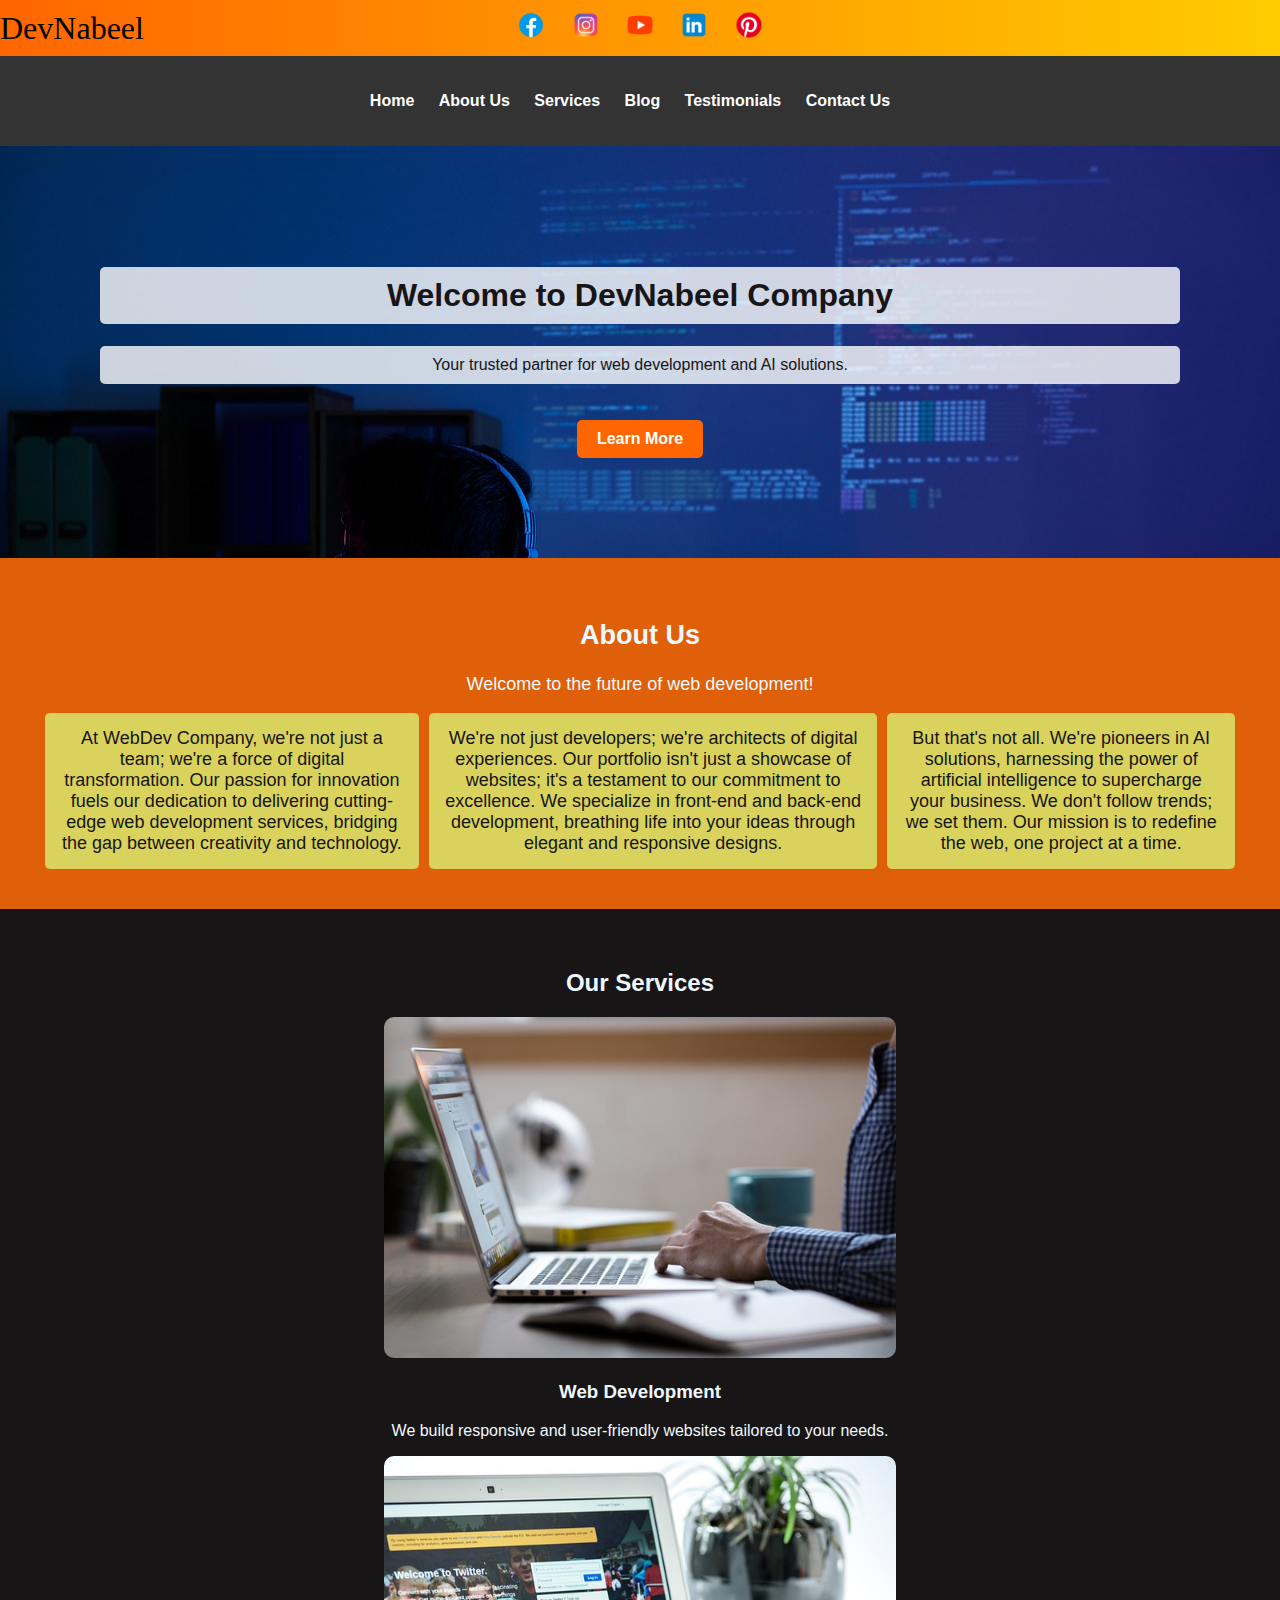
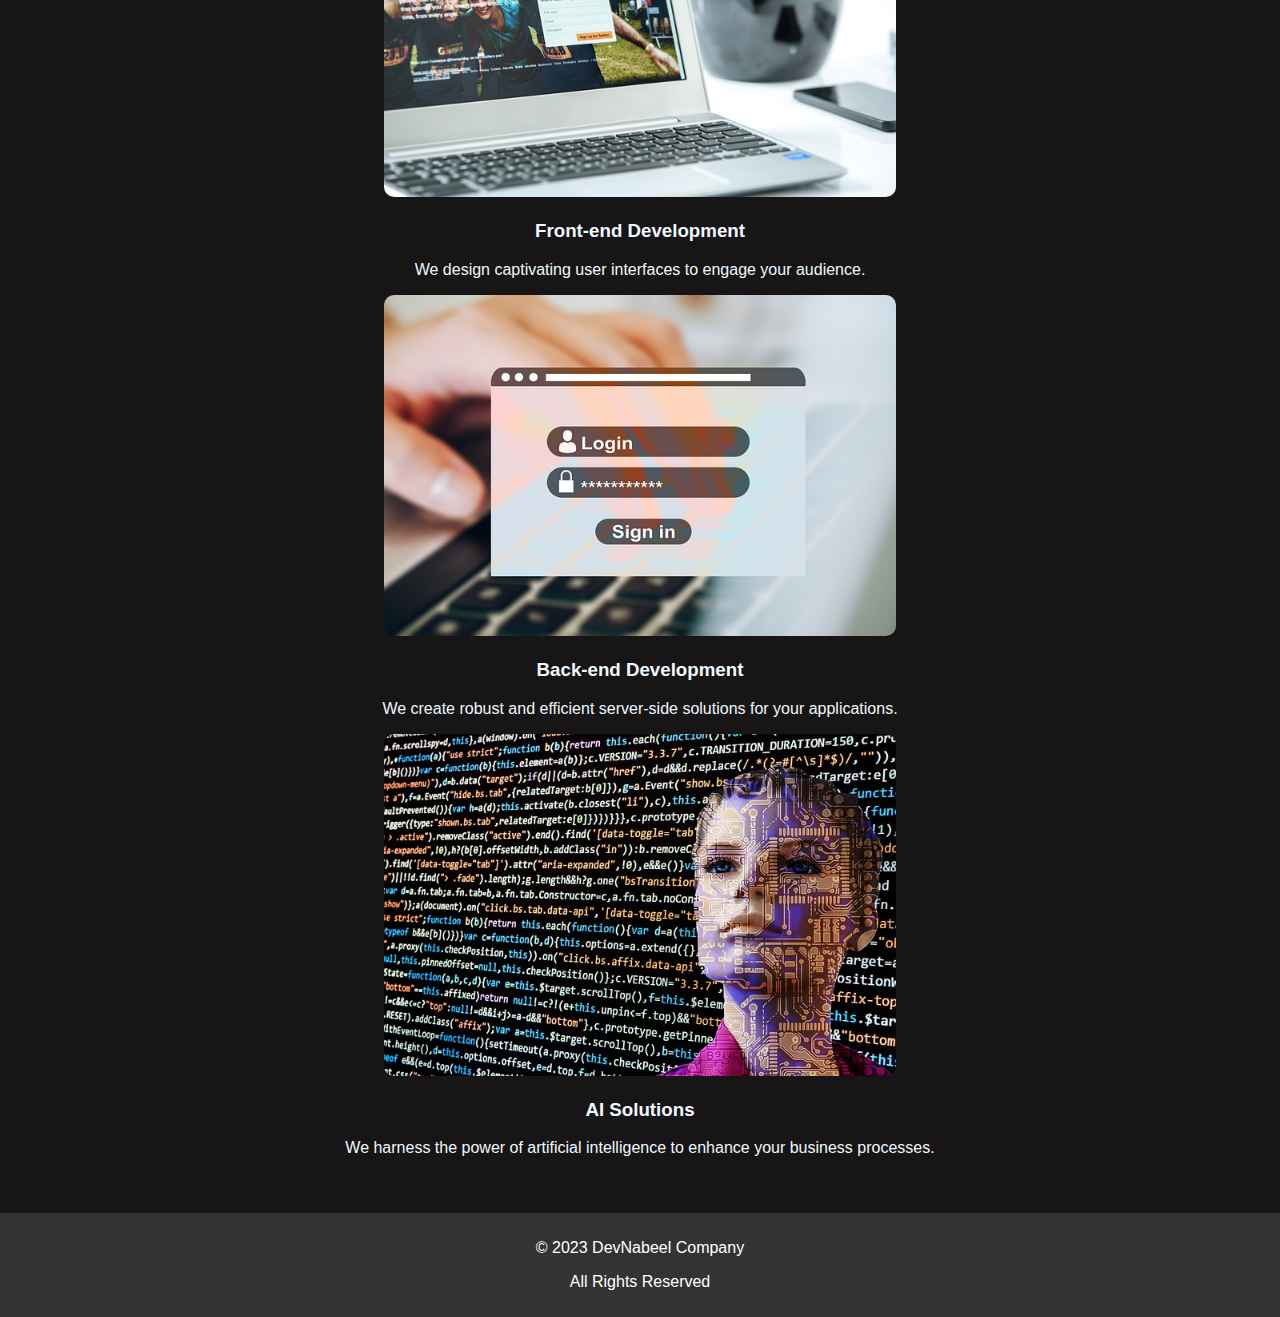
<file: Task1_LandingPage/index.html>
<!DOCTYPE html>
<html lang="en">
<head>
    <meta charset="UTF-8">
    <meta name="viewport" content="width=device-width, initial-scale=1.0">
    <title>DevNabeel Company</title>
    <link rel="stylesheet" href="style.css">
</head>
<body>
    <div class="social-media">
        <span>DevNabeel</span>
        <a href="#"><img src="images/fb.png" alt="Facebook"></a>
        <a href="#"><img src="images/instaicon.png" alt="Instagram"></a>
        <a href="#"><img src="images/ytube.png" alt="YouTube"></a>
        <a href="#"><img src="images/linkdin.png" alt="LinkedIn"></a>
        <a href="#"><img src="images/pintrst.png" alt="Pinterest"></a>
    </div>

    <header>
        <nav>
            <ul>
                <li><a href="#">Home</a></li>
                <li><a href="#about-us">About Us</a></li>
                <li><a href="#services">Services</a></li>
                <li><a href="#">Blog</a></li>
                <li><a href="#">Testimonials</a></li>
                <li><a href="#">Contact Us</a></li>
            </ul>
        </nav>
    </header>

    <section class="mid">
        <h1>Welcome to DevNabeel Company</h1>
        <p>Your trusted partner for web development and AI solutions.</p>
        <a href="#services" class="learn-button">Learn More</a>
    </section>

   
    <section id="about-us" class="about">
        <h2>About Us</h2>
        <p>Welcome to the future of web development!</p>
        <div class="para">

            <p>At WebDev Company, we're not just a team; we're a force of digital transformation. Our passion for innovation fuels our dedication to delivering cutting-edge web development services, bridging the gap between creativity and technology.</p>
            <p>We're not just developers; we're architects of digital experiences. Our portfolio isn't just a showcase of websites; it's a testament to our commitment to excellence. We specialize in front-end and back-end development, breathing life into your ideas through elegant and responsive designs.</p>
            <p>But that's not all. We're pioneers in AI solutions, harnessing the power of artificial intelligence to supercharge your business. We don't follow trends; we set them. Our mission is to redefine the web, one project at a time.</p>
        </div>
    </section>
    

    <section id="services" class="services">
        <h2>Our Services</h2>
        
        <div class="service">
            <img src="images/web.jpg" alt="Web Development">
            <h3>Web Development</h3>
            <p>We build responsive and user-friendly websites tailored to your needs.</p>
        </div>
        <div class="service">
            <img src="images/front.jpg" alt="Front-end Development">
            <h3>Front-end Development</h3>
            <p>We design captivating user interfaces to engage your audience.</p>
        </div>
        <div class="service">
            <img src="images/BACK.jpg" alt="Back-end Development">
            <h3>Back-end Development</h3>
            <p>We create robust and efficient server-side solutions for your applications.</p>
        </div>
        <div class="service">
            <img src="images/ai.jpg" alt="AI Solutions">
            <h3>AI Solutions</h3>
            <p>We harness the power of artificial intelligence to enhance your business processes.</p>
        </div>
    </section>

    <footer>
        <p>&copy; 2023 DevNabeel Company</p>
        <p>All Rights Reserved</p>    
    </footer>
</body>
</html>
</file>
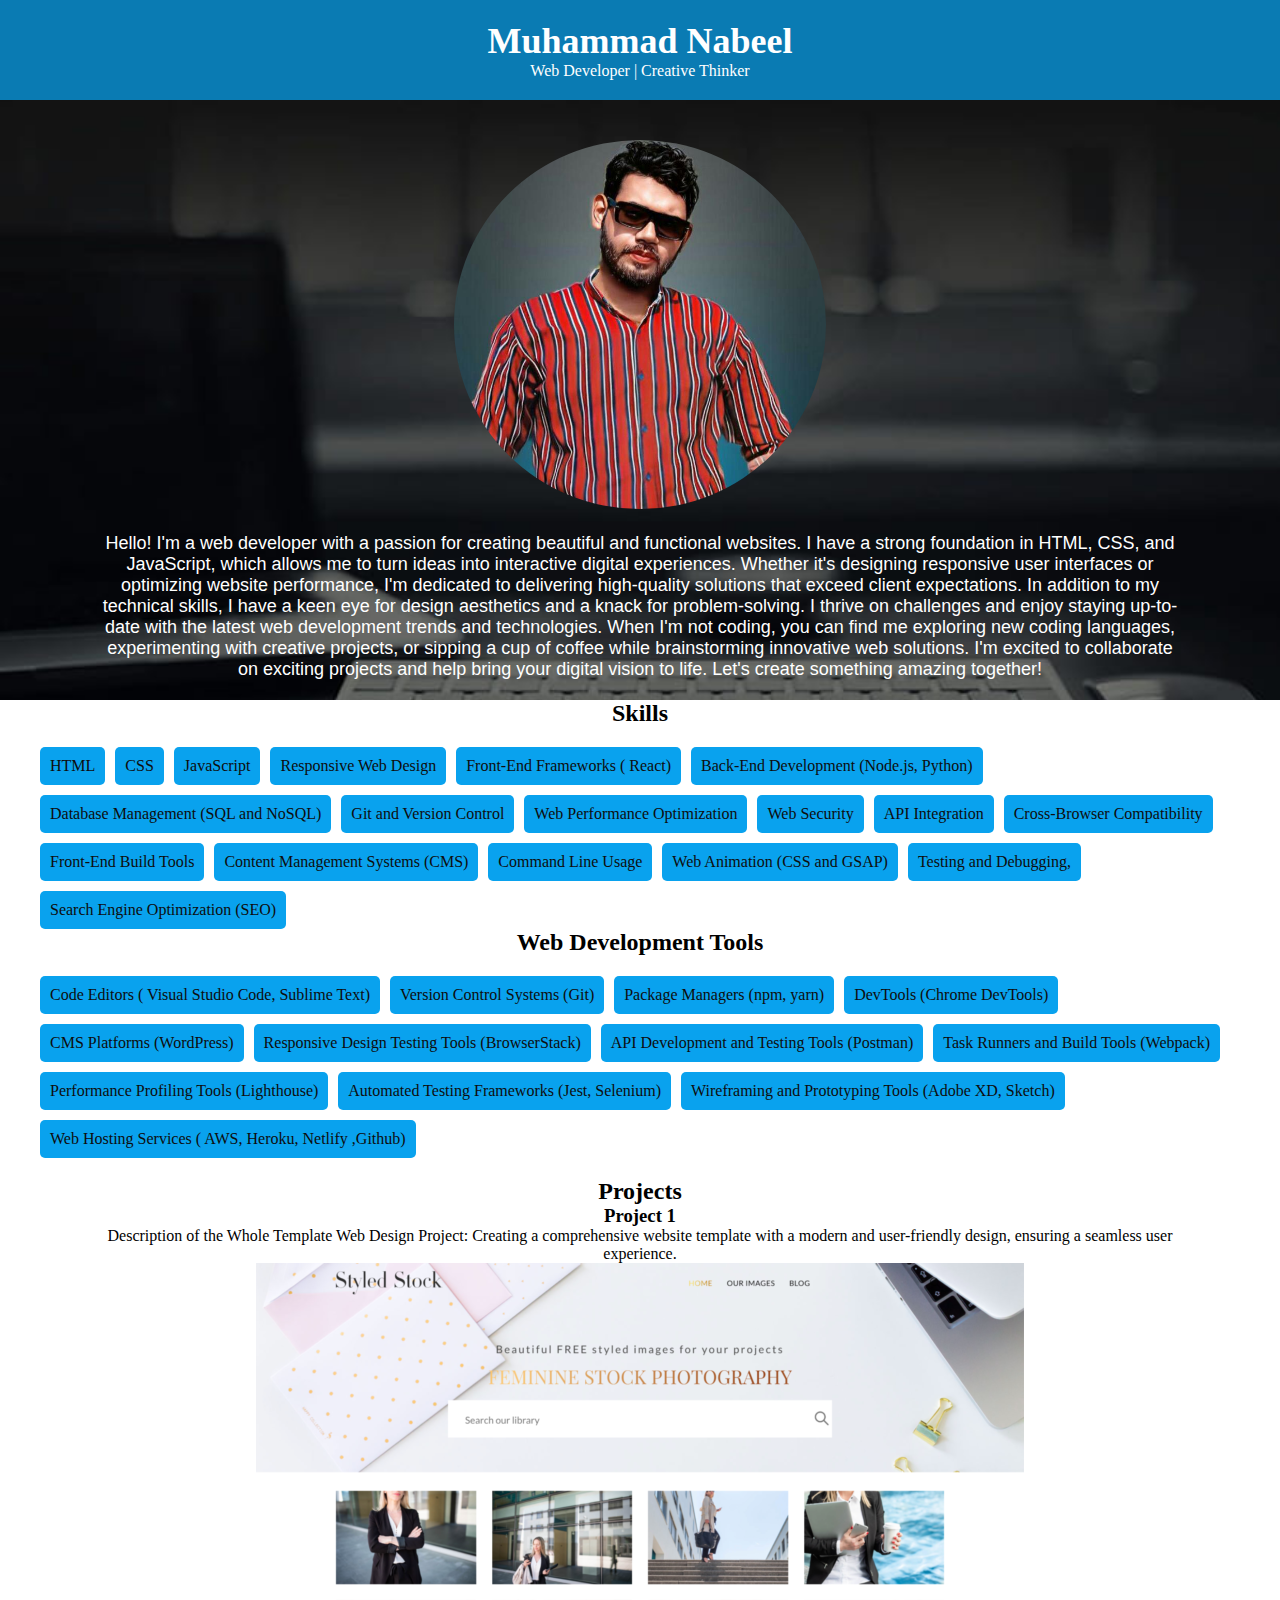
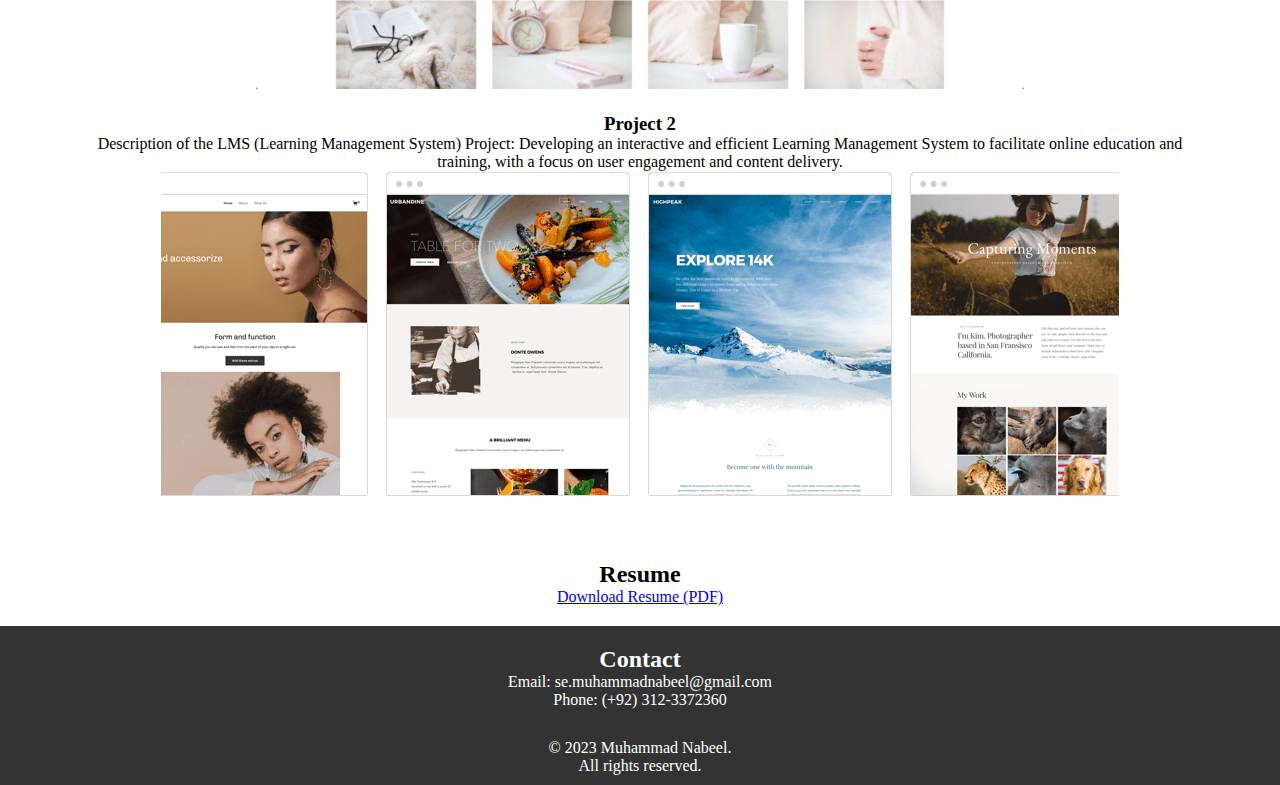
<file: Task2_Portfolio/index.html>
<!DOCTYPE html>
<html lang="en">
<head>
    <meta charset="UTF-8">
    <meta name="viewport" content="width=device-width, initial-scale=1.0">
    <link rel="stylesheet" href="style.css">
    <title>Muhammad Nabeel - Portfolio</title>
</head>
<body>
    <header>
        <!-- Your name or logo here -->
        <h1>Muhammad Nabeel</h1>
        <!-- Optionally, include a brief introduction or tagline -->
        <p>Web Developer | Creative Thinker </p>
    </header>

    <section id="about">
        <!-- Insert an image of yourself -->
        <img src="images/my-image.jpg" alt="Muhammad Nabeel ">
        <!-- Write a short bio -->
        <p>Hello! I'm a web developer with a passion for creating beautiful and functional websites. I have a strong foundation in HTML, CSS, and JavaScript, which allows me to turn ideas into interactive digital experiences. Whether it's designing responsive user interfaces or optimizing website performance, I'm dedicated to delivering high-quality solutions that exceed client expectations.

            In addition to my technical skills, I have a keen eye for design aesthetics and a knack for problem-solving. I thrive on challenges and enjoy staying up-to-date with the latest web development trends and technologies.
            
            When I'm not coding, you can find me exploring new coding languages, experimenting with creative projects, or sipping a cup of coffee while brainstorming innovative web solutions. I'm excited to collaborate on exciting projects and help bring your digital vision to life. Let's create something amazing together!</p>
                </section>

    <section id="skills">
        <h2>Skills</h2>
        <!-- List your key skills -->
        <ul>
            <li>HTML</li>
            <li>CSS</li>
            <li>JavaScript</li>
            <li>Responsive Web Design</li>
            <li>Front-End Frameworks ( React)</li>
            <li>Back-End Development (Node.js, Python)</li>
            <li>Database Management (SQL and NoSQL)</li>
            <li>Git and Version Control</li>
            <li>Web Performance Optimization</li>
            <li>Web Security</li>
            <li>API Integration</li>
            <li>Cross-Browser Compatibility</li>
            <li>Front-End Build Tools</li>
            <li>Content Management Systems (CMS)</li>
            <li>Command Line Usage</li>
            <li>Web Animation (CSS and GSAP)</li>
            <li>Testing and Debugging,</li>
            <li>Search Engine Optimization (SEO)</li>
        </ul>
        
    </section>
<section id="WebDevTools">
    <h2>Web Development Tools</h2>

    <ul>
        <li>Code Editors ( Visual Studio Code, Sublime Text)</li>
        <li>Version Control Systems (Git)</li>
        <li>Package Managers (npm, yarn)</li>
        <li>DevTools (Chrome DevTools)</li>
        <li>CMS Platforms (WordPress)</li>
        <li>Responsive Design Testing Tools (BrowserStack)</li>
        <li>API Development and Testing Tools (Postman)</li>
        <li>Task Runners and Build Tools (Webpack)</li>
        <li>Performance Profiling Tools (Lighthouse)</li>
        <li>Automated Testing Frameworks (Jest, Selenium)</li>
        <li>Wireframing and Prototyping Tools (Adobe XD, Sketch)</li>
        <li>Web Hosting Services ( AWS, Heroku, Netlify ,Github)</li>
    </ul>
</section>

    <section id="projects">
        <h2>Projects</h2>
        <div class="project">
            <h3>Project 1</h3>
            <p>Description of the Whole Template Web Design Project: Creating a comprehensive website template with a modern and user-friendly design, ensuring a seamless user experience.</p>
            <img src="images/project-1.jpg" alt="Project 1">
        </div>
        <div class="project">
            <h3>Project 2</h3>
            <p>Description of the LMS (Learning Management System) Project: Developing an interactive and efficient Learning Management System to facilitate online education and training, with a focus on user engagement and content delivery.</p>

            <img src="images/project-2.jpg" alt="Project 2">
        </div>
    </section>

    <section id="resume">
        <h2>Resume</h2>
        <a href="pdf/MuhammadNabeel-Resume.pdf" download>Download Resume (PDF)</a>
    </section>

    <section id="contact">
        <h2>Contact</h2>
        <p>Email: se.muhammadnabeel@gmail.com</p>
        <p>Phone: (+92) 312-3372360</p>
    </section>

    <footer>
        <p>&copy; 2023 Muhammad Nabeel.</p> 
        <p>All rights reserved.</p>
    </footer>
</body>
</html>
</file>
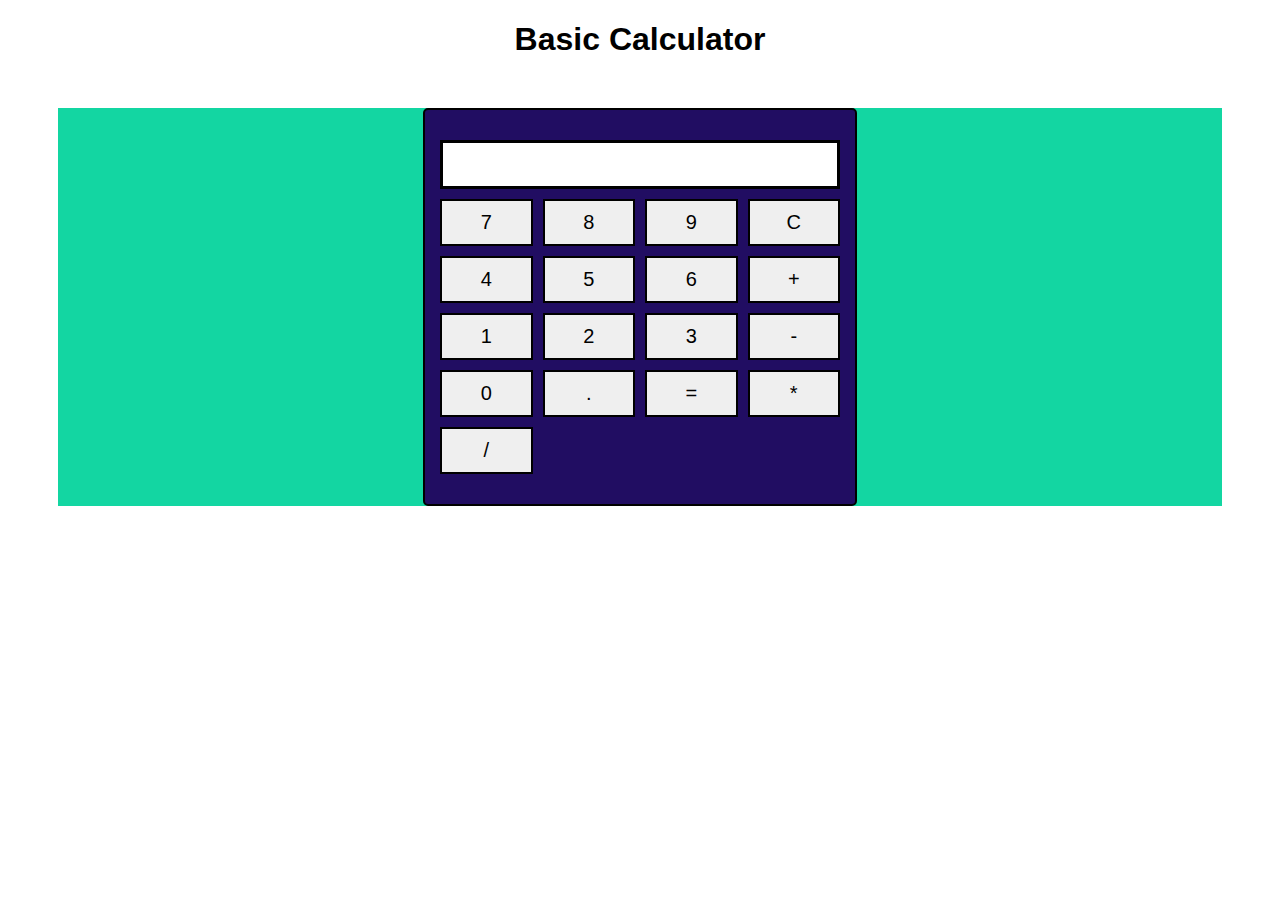
<file: Task3_Calculator/calculator.html>
<!DOCTYPE html>
<html lang="en">

<head>
    <meta charset="UTF-8">
    <meta name="viewport" content="width=device-width, initial-scale=1.0">
    <title>Basic Calculator</title>
    <style>
        body {
            font-family: Arial, sans-serif;
            text-align: center;
        }

        .calculator {
            display: grid;
            grid-template-columns: repeat(4, 1fr);
            gap: 10px;
            max-width: 400px;
            margin: 0 auto;
            background-color: #210d62;
            padding: 30px 15px;
            border: 2px solid black;
            border-radius: 5px;
        }

        input[type="text"] {
            border: 3px solid black;
            
        }

        button {
            border: 2px solid black;

        }

        button:hover {
            border: 1px solid black;
            background-color: #72827f;
        }

        .calculator input[type="text"] {
            grid-column: span 4;
            padding: 10px;
            font-size: 20px;
        }

        .calculator button {
            padding: 10px;
            font-size: 20px;
        }
        .outline{
            background-color: #13d6a2;
            margin: 50px;
        }
    </style>
</head>

<body>
    <h1>Basic Calculator</h1>
    <div class="outline">

        <div class="calculator">
            <input type="text" id="display" readonly>
            <button onclick="appendToDisplay('7')">7</button>
            <button onclick="appendToDisplay('8')">8</button>
            <button onclick="appendToDisplay('9')">9</button>
            <button onclick="clearDisplay()">C</button>
            <button onclick="appendToDisplay('4')">4</button>
            <button onclick="appendToDisplay('5')">5</button>
            <button onclick="appendToDisplay('6')">6</button>
            <button onclick="appendToDisplay('+')">+</button>
            <button onclick="appendToDisplay('1')">1</button>
            <button onclick="appendToDisplay('2')">2</button>
            <button onclick="appendToDisplay('3')">3</button>
            <button onclick="appendToDisplay('-')">-</button>
            <button onclick="appendToDisplay('0')">0</button>
            <button onclick="appendToDisplay('.')">.</button>
            <button onclick="calculateResult()">=</button>
            <button onclick="appendToDisplay('*')">*</button>
            <button onclick="appendToDisplay('/')">/</button>
        </div>

    </div>
    <script>
        let display = document.getElementById('display');

        function appendToDisplay(value) {
            display.value += value;
        }

        function clearDisplay() {
            display.value = '';
        }

        function calculateResult() {
            try {
                display.value = eval(display.value);
            } catch (error) {
                display.value = 'Error';
            }
        }
    </script>
</body>

</html>
</file>
<file: Task1_LandingPage/style.css>
/* styles.css */
body {
    font-family: Arial, sans-serif;
    margin: 0;
    padding: 0;
}
.social-media span{
    position:absolute;
    left: 0;
    font-size: xx-large;
    font-family:cursive;
}
.social-media {
    background: linear-gradient(to right, #ff6600, #ffcc00);
    text-align: center;
    padding: 10px 0;
}

.social-media a {
    margin: 0 10px;
    text-decoration: none;
    color: #fff;
    font-size: 24px;
}
.social-media a img{
    height: 30px;
    width: 30px;
}

header {
    background-color: #333;
    color: #fff;
    padding: 20px;
    text-align: center;
}

nav ul {
    list-style-type: none;
    padding: 0;
}

nav li {
    display: inline;
    margin-right: 20px;
}

nav a {
    text-decoration: none;
    color: #fff;
    font-weight: bold;
}

.mid {
    background-image: url('images/images.jpg');
    background-size:cover;
    text-align: center;
    padding: 100px;
    color: #171515;
    position: relative;
}

.mid h1,
.mid p{
    background-color: rgba(255, 255, 255, 0.8); 
    padding: 10px 20px;
    border-radius: 5px;
}

.mid img {
    position: absolute;
    bottom: 0;
    left: 0;
    width: 100%;
    height: 100%;
    object-fit: cover;
    
}
.para{
    display: flex;
    flex-direction: row;

}
.para p{
    background-color: rgb(217, 211, 94);
    border: #ff6600;
    border-radius: 5px;
    color: #171515;
    padding: 15px;
    margin: 0px 5px;

}
.para p:hover{
    background-color: #cde9f3;
    color: #333;
}

.learn-button {
    display: inline-block;
    padding: 10px 20px;
    background-color: #ff6600;
    color: #fff;
    text-decoration: none;
    border-radius: 5px;
    margin-top: 20px;
    font-weight: bold;
}

.about {
    background-color: #e0600a;
    padding: 40px;
    text-align: center;
    color: aliceblue;
    font-size: large;
    font-family:'Franklin Gothic Medium', 'Arial Narrow', Arial, sans-serif;
}

.services {
    display: flex;
    justify-content: center;
    padding: 40px;
    background-color: #171515;
    color: aliceblue;
    align-content: center;
    align-items: center;
    flex-direction: column;
}


.service {
    text-align: center;
}

.service img {
    max-width: 80%;
    border-radius: 10px;
}

footer {
    background-color: #333;
    color: #fff;
    text-align: center;
    padding: 10px;
}
</file>
<file: Task2_Portfolio/style.css>
body, h1, h2, h3, p, ul {
    margin: 0;
    padding: 0;
}

header {
    background-color: #0a7bb3;
    color: white;
    text-align: center;
    padding: 20px;
}


header h1 {
    font-size: 36px;
}

#about {
    text-align: center;
    padding: 20px;
    background-image: url('images/back2.jpg' );
    background-size: cover; 
    color: white;
    text-align: center;
}

#about img {
    
    padding: 20px;
    max-width: 30%;
    border-radius: 50%;

}
#about p {
    font-family: 'Segoe UI', Tahoma, Geneva, Verdana, sans-serif, 'Times New Roman', Times, serif;
    font-size: medium bold;
    margin:0px 80px ;
    font-size: large;
    color: rgb(255, 255, 255);
    
}


#skills,
#WebDevTools {
    display: flex;
    flex-wrap:wrap;
    justify-content: center;
    align-items:center;
    gap: 20px; 
    padding: 0px 40px;

}

#skills ul,
#WebDevTools ul {
    list-style: none;
    padding: 0px;

    display: flex;
    align-content: center;
    flex-wrap: wrap;
    gap: 10px; }

#skills ul li,
#WebDevTools ul li {
    background-color: #09a2ee;
    color: rgb(14, 13, 13); 
    padding: 10px 10px; 
    border-radius: 5px;
}



#projects {
    text-align: center;
    padding: 20px;
}

.project {
    margin-bottom: 20px;
}

.project img {
}
.project p {
    padding: 0px 50px ;
}

#resume {
    text-align: center;
    padding: 20px;
}

#contact {
    background-color: #333;
    color: white;
    text-align: center;
    padding: 20px;
}

#contact a {
    color: white;
    text-decoration: none;
    font-weight: bold;
}

footer {
    background-color: #333;
    color: white;
    text-align: center;
    padding: 10px;
}
</file>
